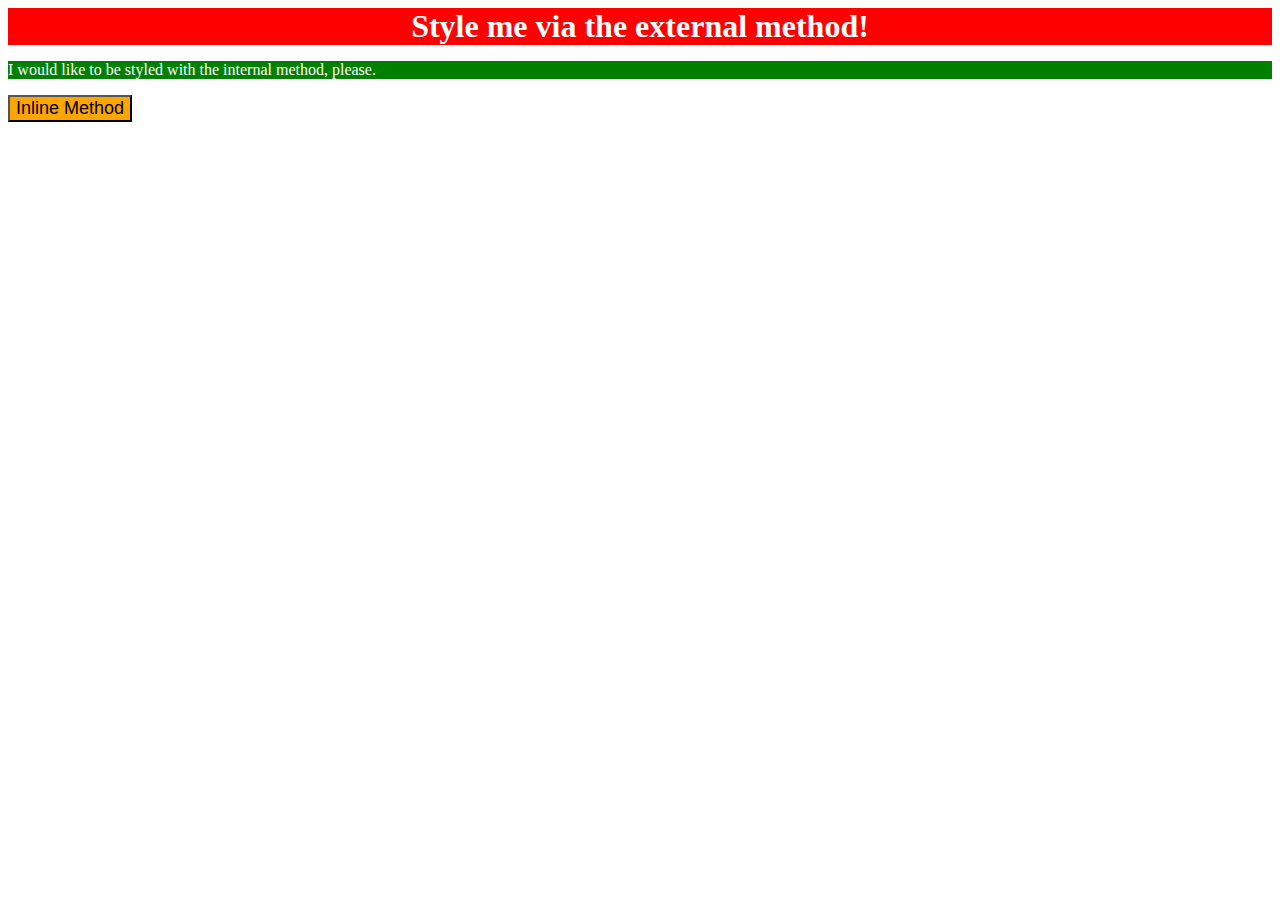
<file: index.html>
<!DOCTYPE html>
<html lang="en">
<head>
    <style>
        p {
            background-color: green;
            color: white;
            font-size: 18;
        }
    </style>
    <meta charset="UTF-8">
    <link rel="stylesheet" href="style.css">
    <title>css methods</title>
</head>
<body>
    <div>Style me via the external method!</div>
    <p>I would like to be styled with the internal method, please.</p>
    <button style="font-size: 18px; background-color: orange;">Inline Method</button>
</body>
</html>
</file>
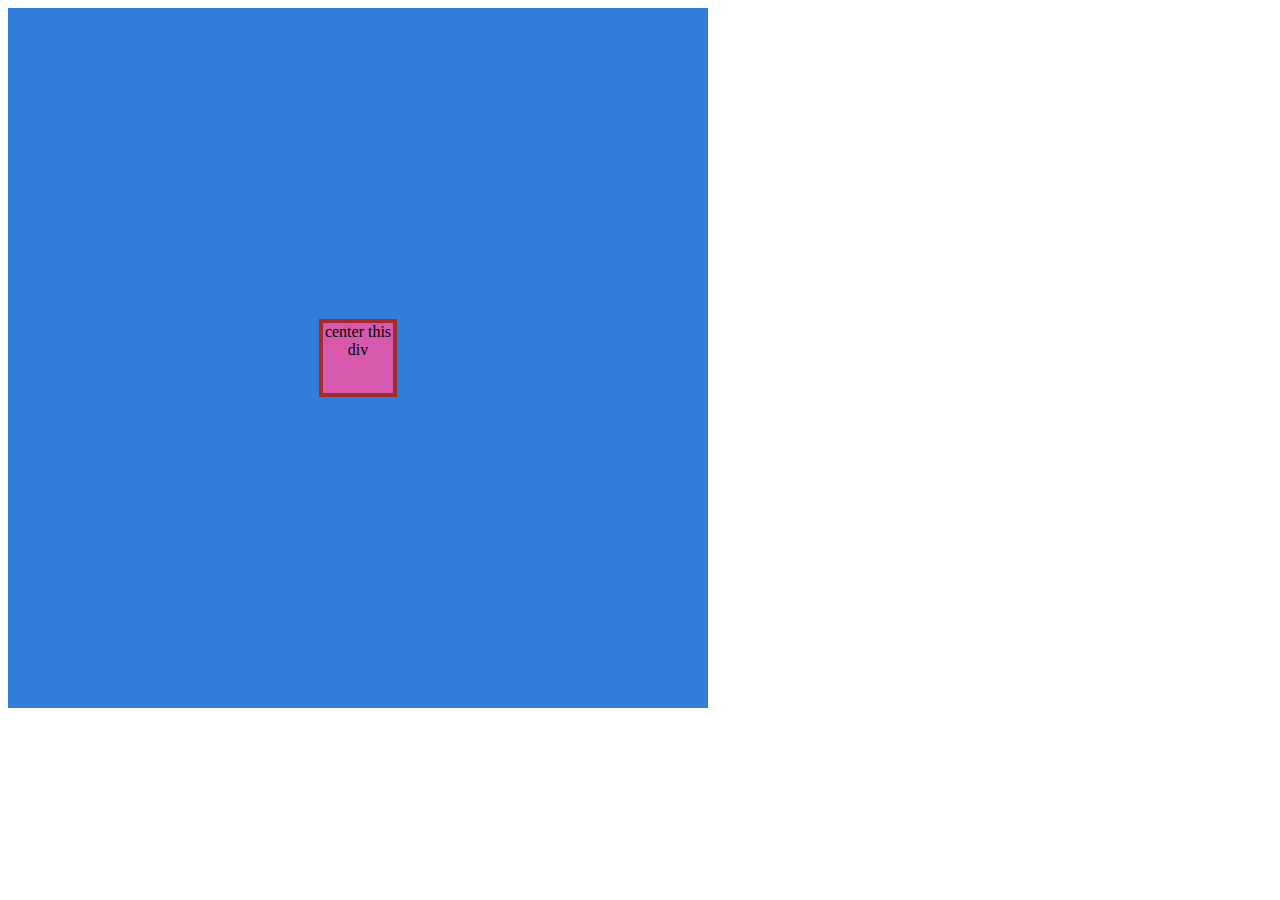
<file: flex1/index.html>
<!DOCTYPE html>
<html lang="en">
<head>
    <meta charset="UTF-8">
    <meta name="viewport" content="width=device-width, initial-scale=1.0">
    <title>flex1</title>
    <link rel="stylesheet" href="style.css">
</head>
<body>
    <div class="container">
        <div class="item">center this div</div>
    </div>
</body>
</html>
</file>
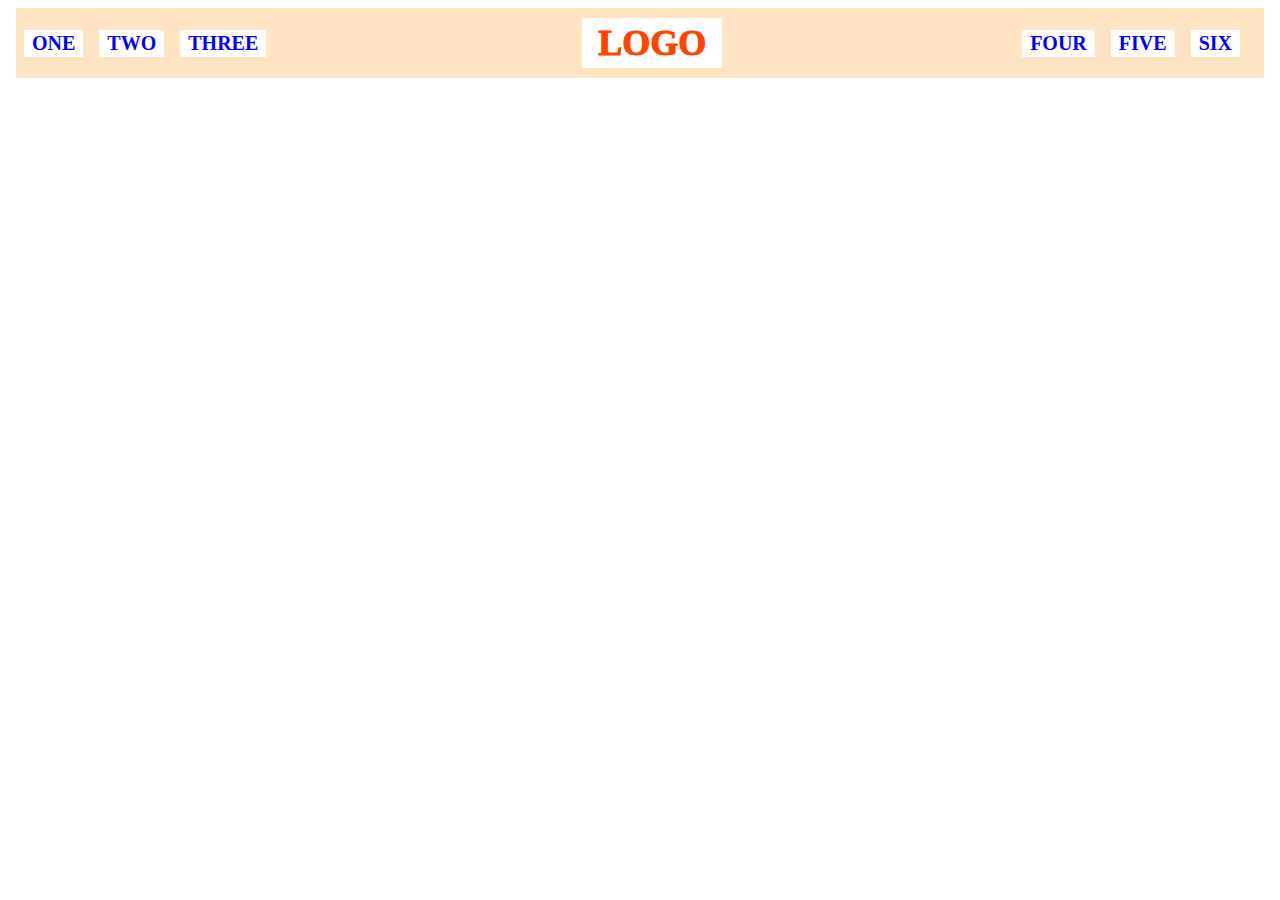
<file: flex2/index.html>
<!DOCTYPE html>
<html lang="en">
<head>
    <meta charset="UTF-8">
    <meta name="viewport" content="width=device-width, initial-scale=1.0">
    <title>header1</title>
    <link rel="stylesheet" href="style.css">
</head>
<body>
    <div class="container">
        <div class="number-list">
            <div class ="item">ONE</div>
            <div class = "item">TWO</div>
            <div class = "item">THREE</div>
        </div>
        
        <div class="logo">LOGO</div>
        
        <div class="number-list2">
            <div class="item">FOUR</div>
            <div class ="item">FIVE</div>
            <div class="item">SIX</div>
        </div>
    </div>
    
    
</body>
</html>
</file>
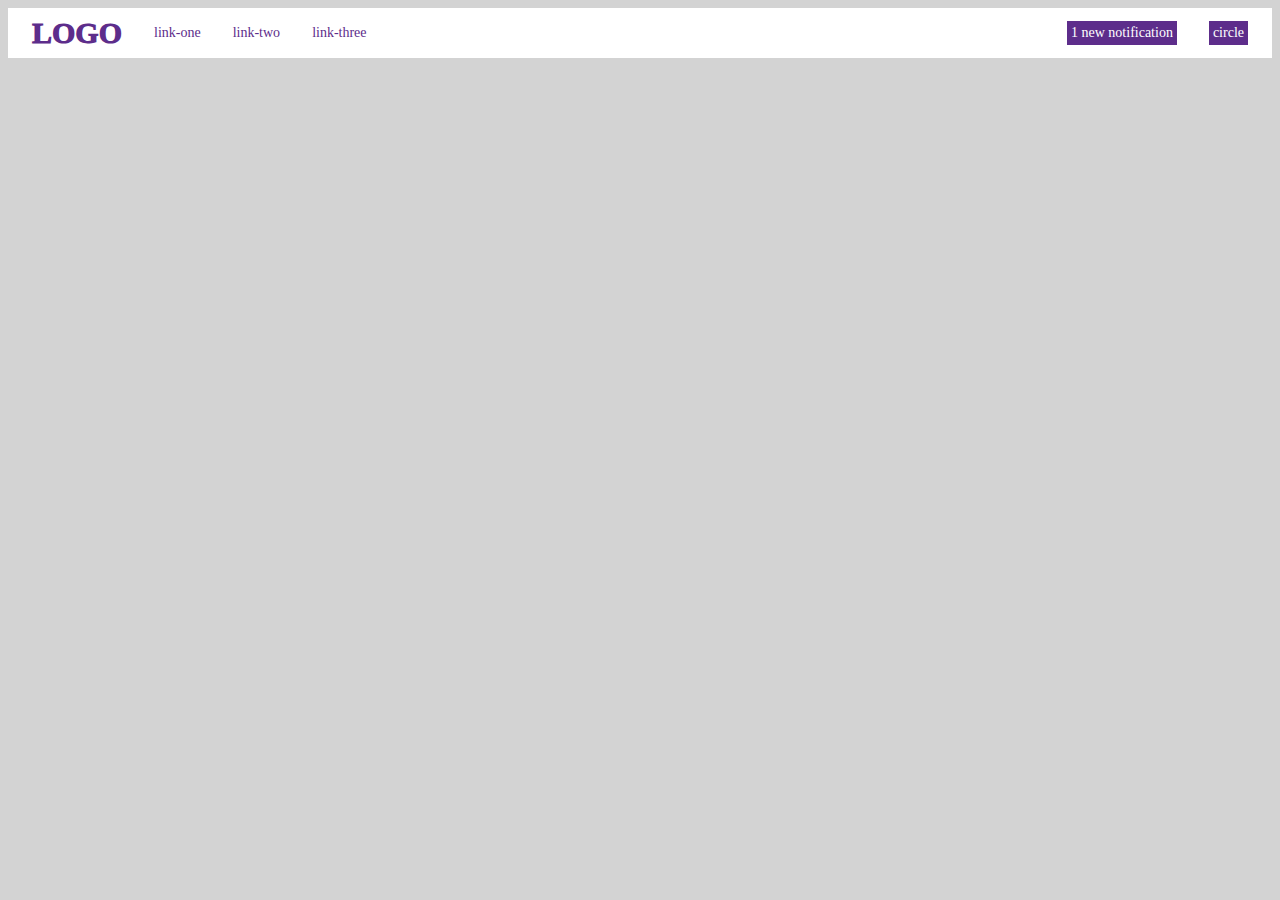
<file: flex3/index.html>
<!DOCTYPE html>
<html lang="en">
<head>
    <meta charset="UTF-8">
    <meta name="viewport" content="width=device-width, initial-scale=1.0">
    <title>flex-header2</title>
    <link rel="stylesheet" href="style.css">
</head>
<body>
    <div class="header">
        <div class="left-panel">
            <div class="item logo">LOGO</div>
            <a class="item">link-one</a>
            <a class="item">link-two</a>
            <a class="item">link-three</a>
        </div>
        <div class="right-panel">
            <div class="item">1 new notification</div>
            <div class="item">circle</div>
        </div>
    </div>
    
</body>
</html>
</file>
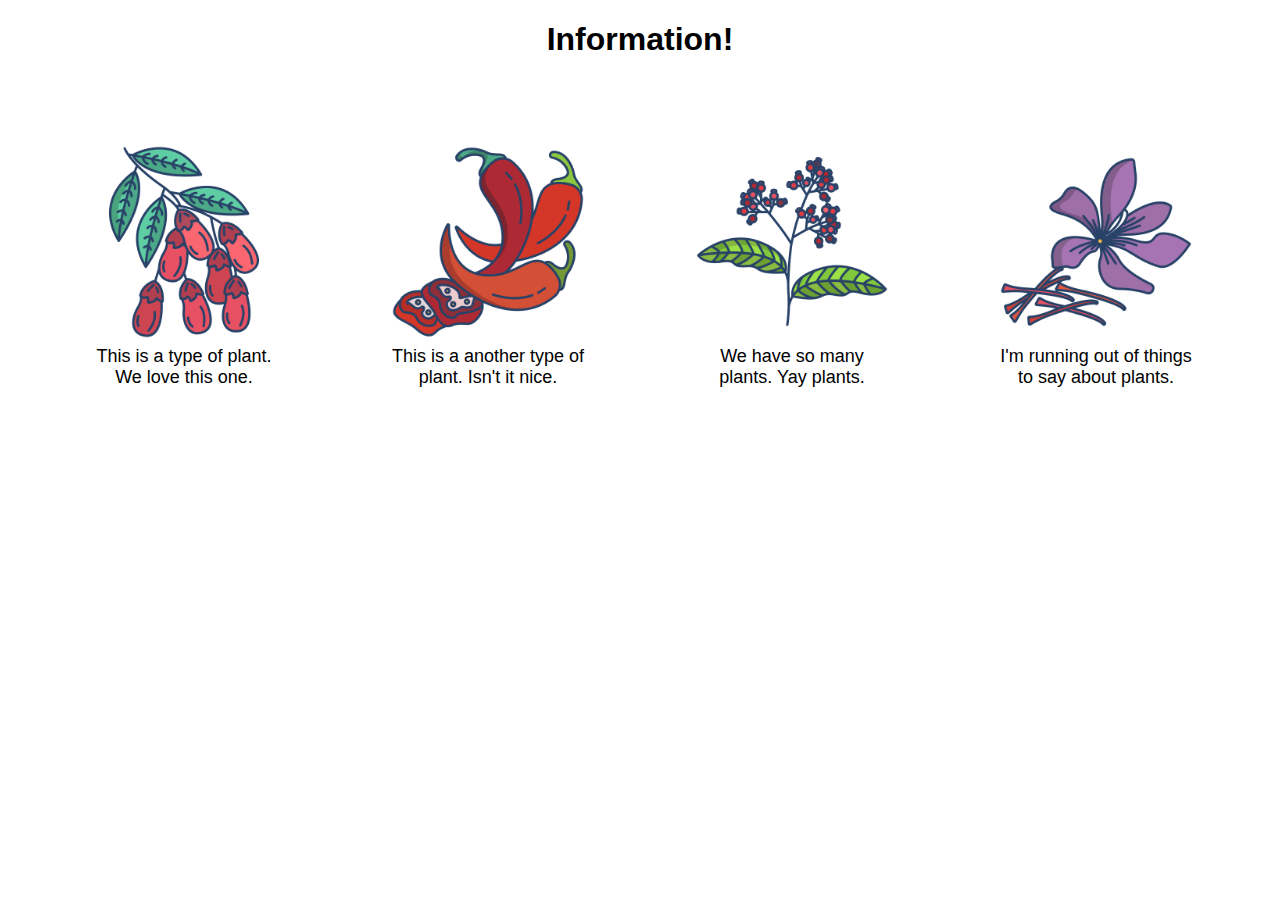
<file: flex4/index.html>
<!DOCTYPE html>
<html lang="en">
<head>
    <meta charset="UTF-8">
    <meta name="viewport" content="width=device-width, initial-scale=1.0">
    <title>flex-info</title>
    <link rel="stylesheet" href="style.css">
</head>
<body>
    <h1>Information!</h1>
    <div class="container">
        <div class="fruit">
            <img src="./img/barberry.png" alt="a barberry">
            <div class="text">This is a type of plant. We love this one.</div>
        </div>
        <div class="fruit">
            <img src="./img/chilli.png" alt="a chilli">
            <div class="text">This is a another type of plant. Isn't it nice.</div>
        </div>
        <div class="fruit">
            <img src="./img/pepper.png" alt="a pepper">
            <div class="text">We have so many plants. Yay plants.</div>
        </div>
        <div class="fruit">
            <img src="./img/saffron.png" alt="a saffron">
            <div class="text">I'm running out of things to say about plants.</div>
        </div>
    </div>
    
</body>
</html>
</file>
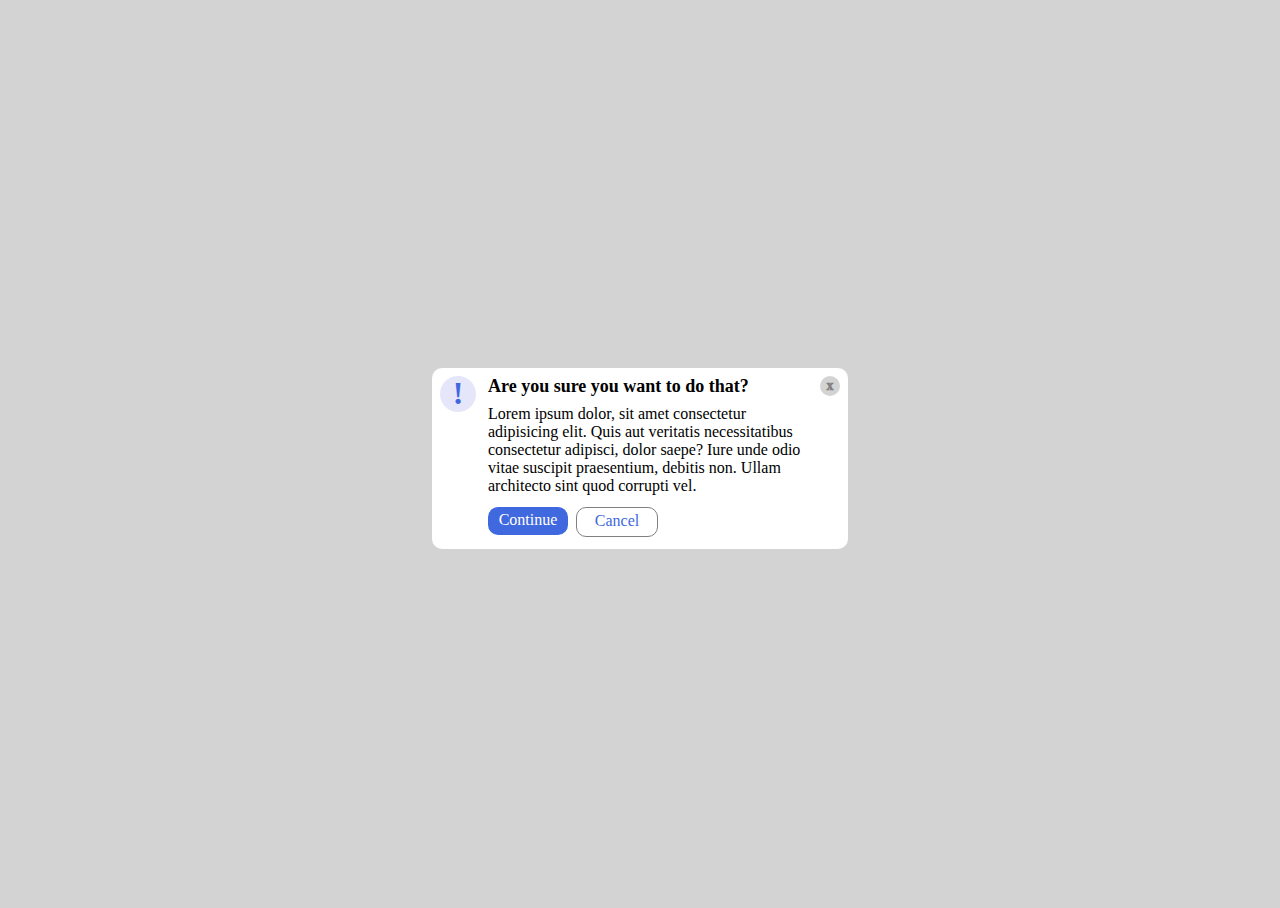
<file: flex5/index.html>
<!DOCTYPE html>
<html lang="en">
<head>
    <meta charset="UTF-8">
    <meta name="viewport" content="width=device-width, initial-scale=1.0">
    <title>modal</title>
    <link rel="stylesheet" href="style.css">
</head>
<body>
    <div class="container">
        <div class="item one">
            <div class="circle">!</div>
        </div>
        
        <div class="item two">
            <div class="center header">Are you sure you want to do that?</div>
            <div class ="center-text">
                Lorem ipsum dolor, sit amet consectetur adipisicing elit. 
                Quis aut veritatis necessitatibus consectetur adipisci, dolor saepe? 
                Iure unde odio vitae suscipit praesentium, debitis non. 
                Ullam architecto sint quod corrupti vel.
            </div>
            <div class ="center-buttons">
                <div class="button one">Continue</div>
                <div class="button two">Cancel</div>
            </div>
        </div>
        
        <div class="item three">
            <div class="right-button">x</div>
        </div>
        
    </div>

</body>
</html>
</file>
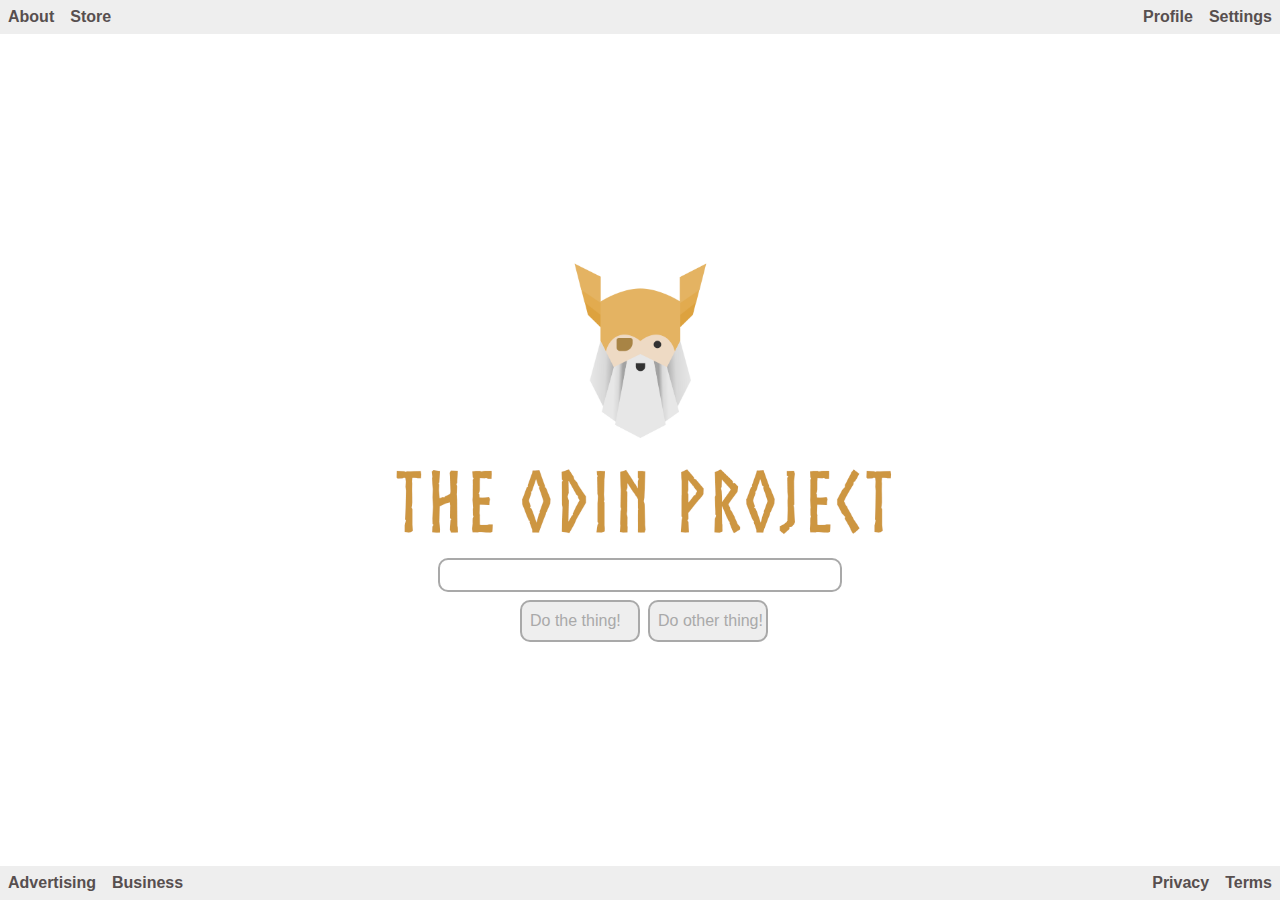
<file: flex6/index.html>
<!DOCTYPE html>
<html lang="en">
<head>
    <meta charset="UTF-8">
    <meta name="viewport" content="width=device-width, initial-scale=1.0">
    <title>flex-layout</title>
    <link rel="stylesheet" href="style.css">
</head>
<body>
    <div class="container">
        <div class="header">
            <div class="left-panel">
                <div class="item">About</div>
                <div class="item">Store</div>
            </div>
            
            <div class="right-panel">
                <div class="item">Profile</div>
                <div class="item">Settings</div>
            </div>
            
        </div>
        <div class="main">
            <img id="logo"src="./img/logo.png" alt="the odin project logo">
            <div class="buttons">
                <div class="pasek"></div>
            </div>
            
            
            <div class="buttons">
                <div class="button">Do the thing!</div>
                <div class="button">Do other thing!</div>
                
            </div>
            
            
        </div>
        <div class="footer">
            <div class="left-panel">
                <div class="item">Advertising</div>
                <div class="item">Business</div>
            </div>
            
            <div class="right-panel">
                <div class="item">Privacy</div>
                <div class="item">Terms</div>
            </div>
    </div>
    
</body>
</html>
</file>
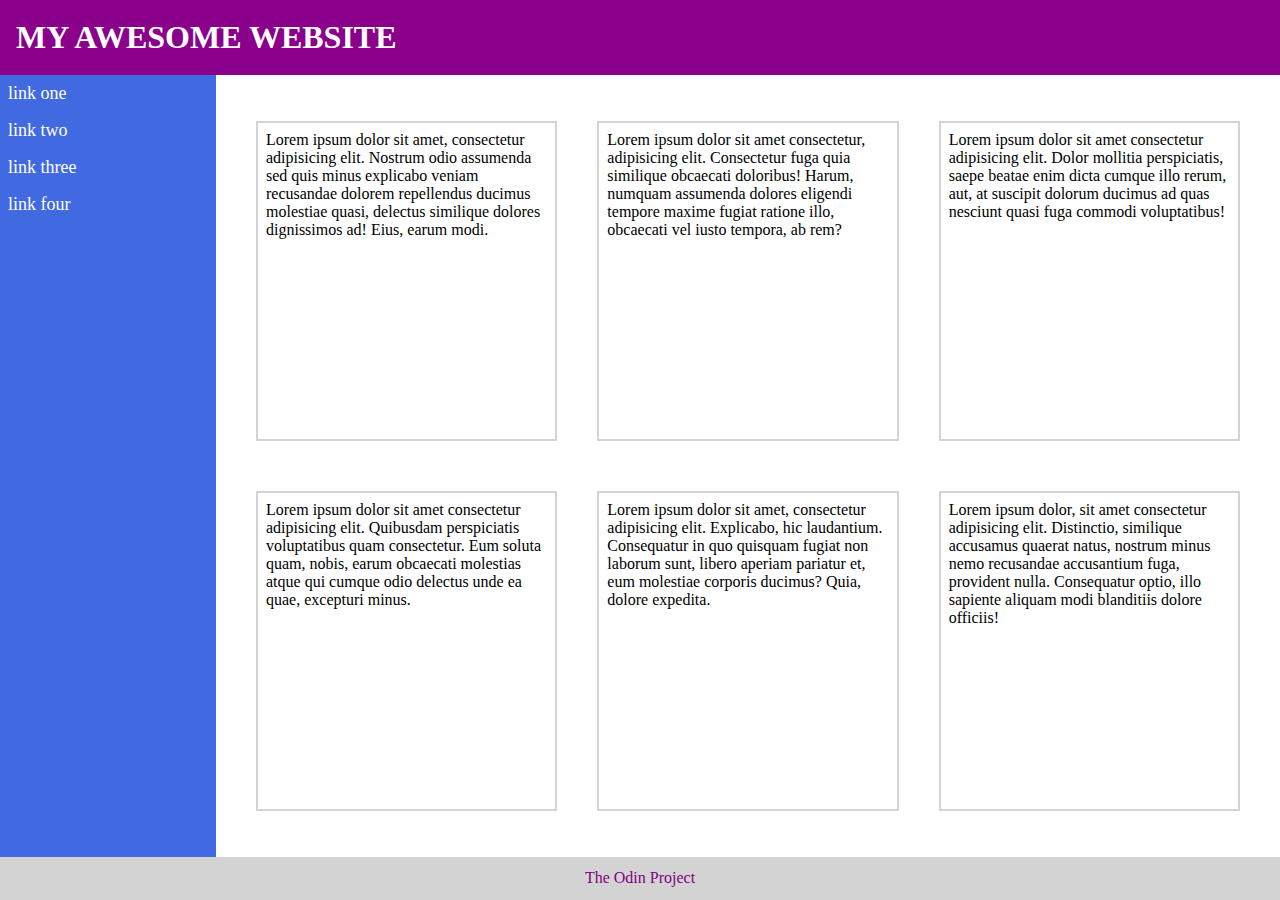
<file: flex7/index.html>
<!DOCTYPE html>
<html lang="en">
<head>
    <meta charset="UTF-8">
    <meta name="viewport" content="width=device-width, initial-scale=1.0">
    <title>flex-layout 2</title>
    <link rel="stylesheet" href="style.css">
</head>
<body>
    <div class="header"> MY AWESOME WEBSITE</div>
    <div class="main-body">
        <div class="left-panel">
            <div class="link">link one</div>
            <div class="link">link two</div>
            <div class="link">link three</div>
            <div class="link">link four</div>
        </div>

        <div class="main-panel">
            <div class="top-panel">
                <div class="item">Lorem ipsum dolor sit amet, consectetur adipisicing elit. Nostrum odio assumenda sed quis minus explicabo veniam recusandae dolorem repellendus ducimus molestiae quasi, delectus similique dolores dignissimos ad! Eius, earum modi.</div>
                <div class="item">Lorem ipsum dolor sit amet consectetur, adipisicing elit. Consectetur fuga quia similique obcaecati doloribus! Harum, numquam assumenda dolores eligendi tempore maxime fugiat ratione illo, obcaecati vel iusto tempora, ab rem?</div>
                <div class="item">Lorem ipsum dolor sit amet consectetur adipisicing elit. Dolor mollitia perspiciatis, saepe beatae enim dicta cumque illo rerum, aut, at suscipit dolorum ducimus ad quas nesciunt quasi fuga commodi voluptatibus!</div>
            </div>

            <div class="bottom-panel">
                <div class="item">Lorem ipsum dolor sit amet consectetur adipisicing elit. Quibusdam perspiciatis voluptatibus quam consectetur. Eum soluta quam, nobis, earum obcaecati molestias atque qui cumque odio delectus unde ea quae, excepturi minus.</div>
                <div class="item">Lorem ipsum dolor sit amet, consectetur adipisicing elit. Explicabo, hic laudantium. Consequatur in quo quisquam fugiat non laborum sunt, libero aperiam pariatur et, eum molestiae corporis ducimus? Quia, dolore expedita.</div>
                <div class="item">Lorem ipsum dolor, sit amet consectetur adipisicing elit. Distinctio, similique accusamus quaerat natus, nostrum minus nemo recusandae accusantium fuga, provident nulla. Consequatur optio, illo sapiente aliquam modi blanditiis dolore officiis!</div>
            </div>
        </div>
    </div>
    <div class="footer">
        <div class="footer-text">The Odin Project</div>
    </div>
</body>
</html>
</file>
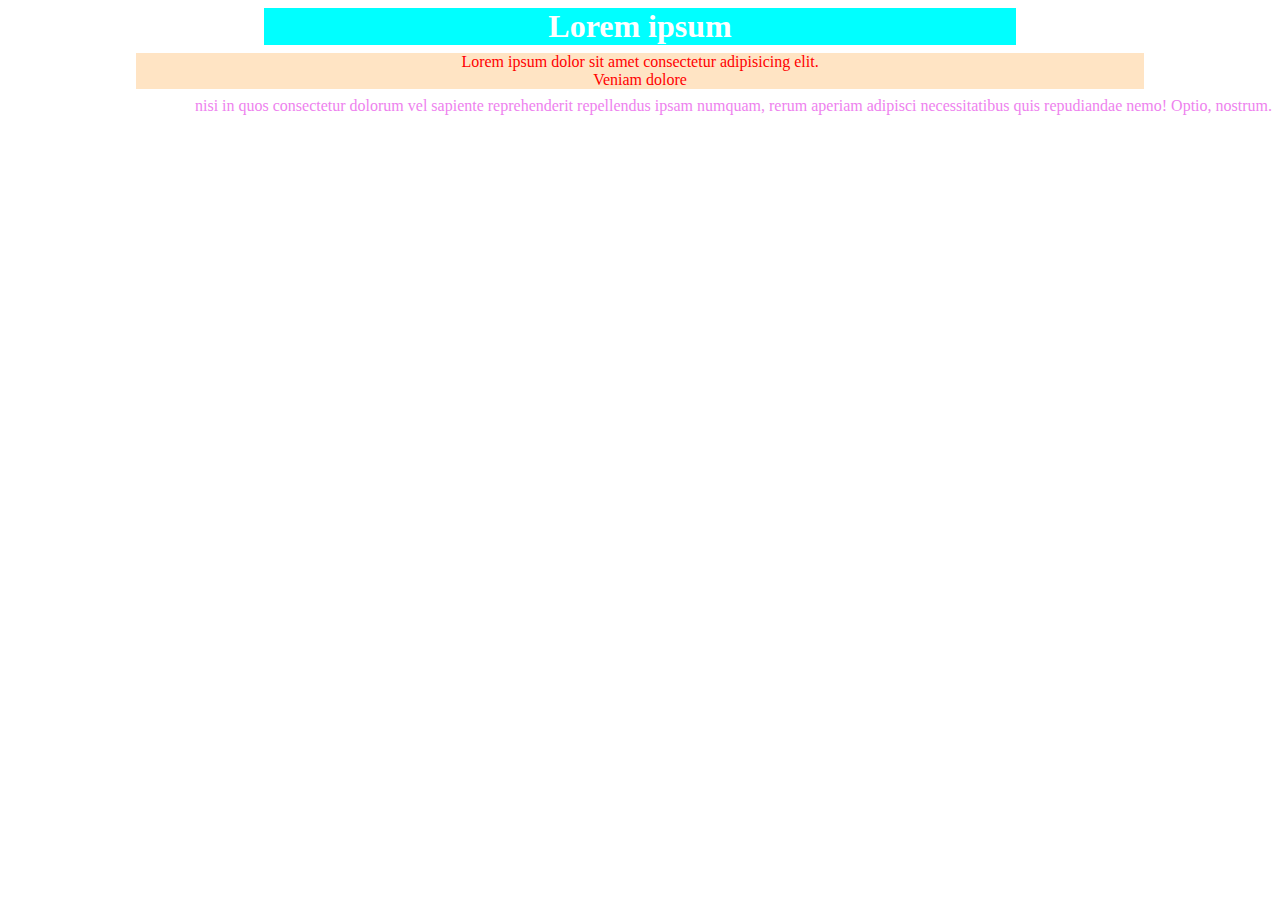
<file: zad0/index.html>
<!DOCTYPE html>
<html lang="en">
<head>
    <meta charset="UTF-8">
    <meta name="viewport" content="width=device-width, initial-scale=1.0">
    <title>testing</title>
    <link rel="stylesheet" href="style.css">
</head>
<body>
    <h1>Lorem ipsum </h1>
    <div class ="header"> 
        <div>Lorem ipsum dolor sit amet consectetur adipisicing elit.</div>
        <div> Veniam dolore</div>
    </div> 
    nisi in quos consectetur dolorum vel sapiente reprehenderit repellendus 
    ipsam numquam,
    rerum aperiam adipisci necessitatibus quis repudiandae nemo! Optio, nostrum.
</body>
</html>
</file>
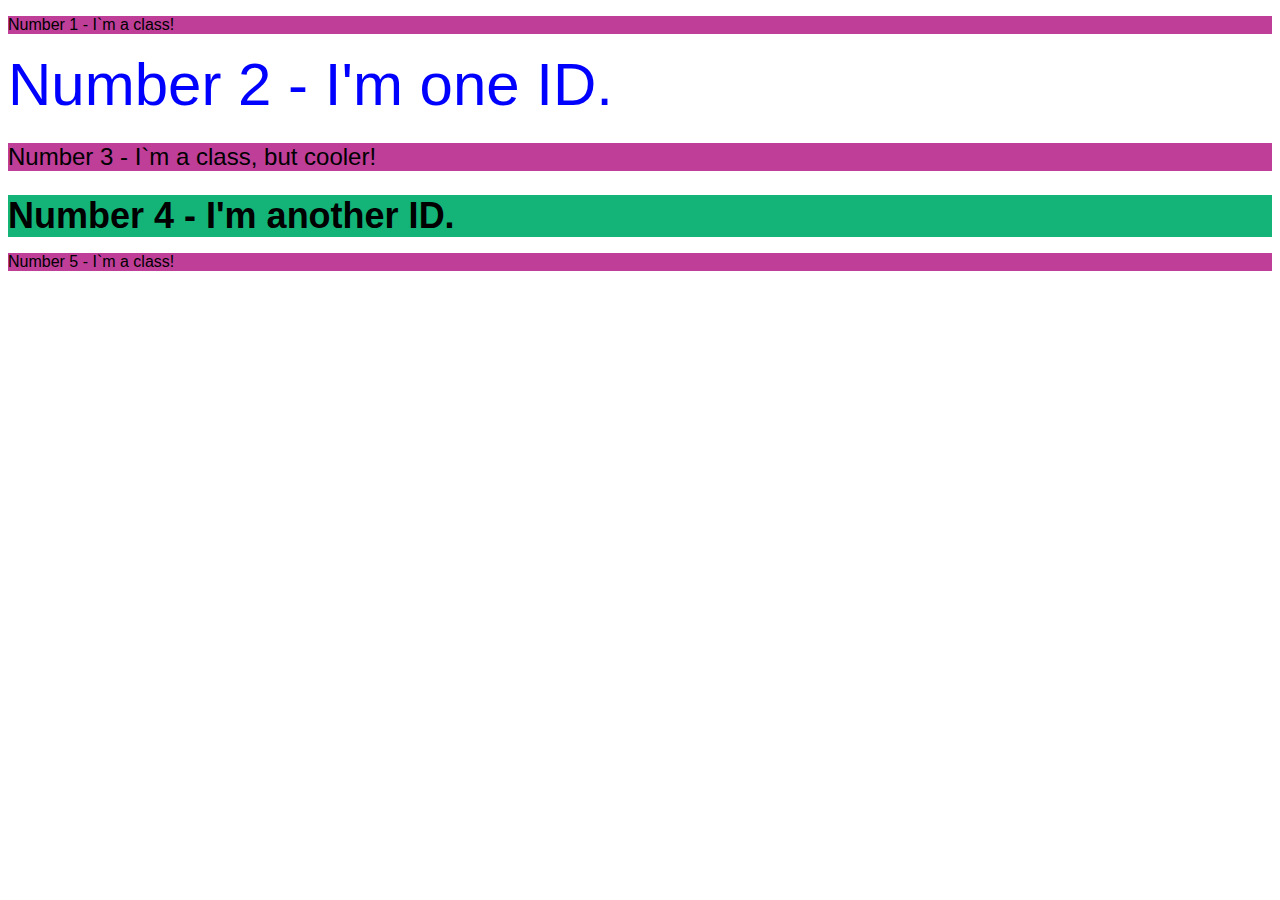
<file: zad2/index.html>
<!DOCTYPE html>
<html lang="en">
<head>
    <meta charset="UTF-8">
    <meta name="viewport" content="width=device-width, initial-scale=1.0">
    <link rel="stylesheet" href="style.css">
    <title>class id selectors</title>
</head>
<body>
    <p class="pink-paragraphs">Number 1 - I`m a class!</p>
    <div id="number2">Number 2 - I'm one ID.</div>
    <p class="bigger-pink-paragraphs">Number 3 - I`m a class, but cooler!</p>
    <div id="number4">Number 4 - I'm another ID.</div>
    <p class="pink-paragraphs">Number 5 - I`m a class!</p>

</body>
</html>
</file>
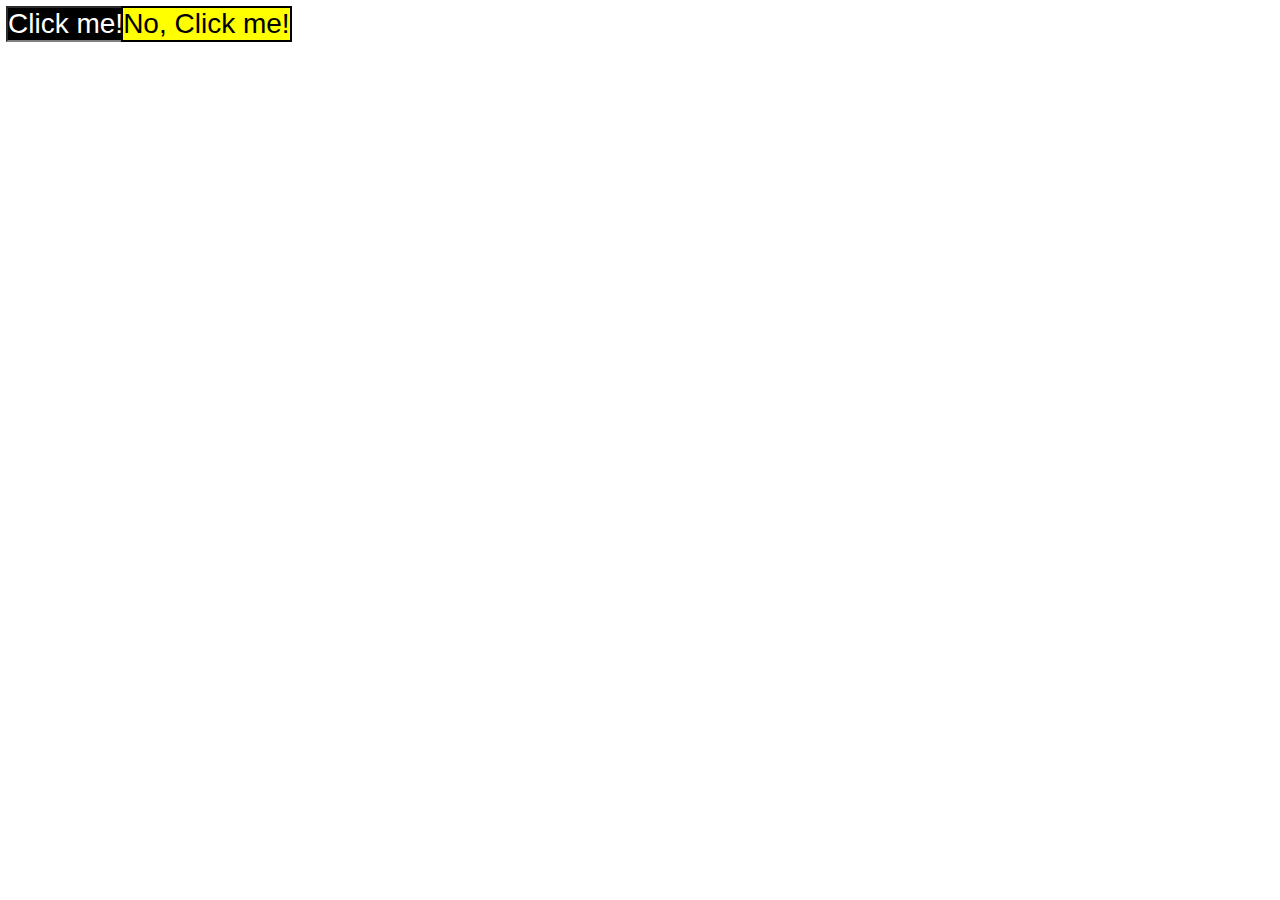
<file: zad3/index.html>
<!DOCTYPE html>
<html lang="en">
<head>
    <meta charset="UTF-8">
    <link rel="stylesheet" href="style.css">
    <meta name="viewport" content="width=device-width, initial-scale=1.0">
    <title>grouping selectors</title>
</head>
<body>
    <div class="left-button">Click me!</div>
    <div class="right-button">No, Click me!</div>
</body>
</html>
</file>
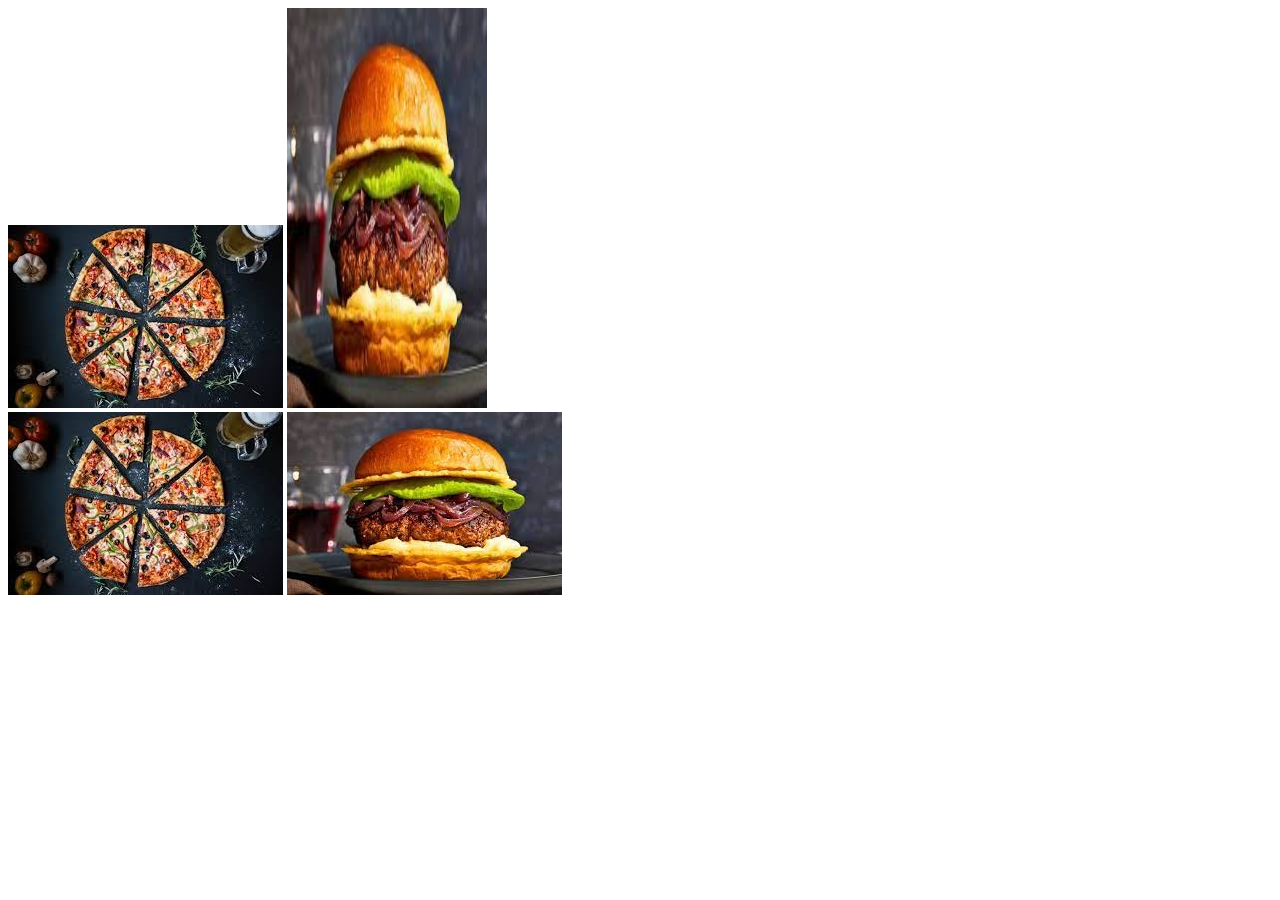
<file: zad4/index.html>
<!DOCTYPE html>
<html lang="en">
<head>
    <meta charset="UTF-8">
    <meta name="viewport" content="width=device-width, initial-scale=1.0">
    <link rel="stylesheet" href="style.css">
    <title>chaining selectors</title>
</head>
<body>
    <div>
        <img class="avatar proportioned" src="./img/pizza.jpg" alt="pizza">
        <img class="avatar distorted" src="./img/burger.jpg" alt="burger">
    </div>
    <div>
        <img class="original proportioned" src="./img/pizza.jpg" alt="pizza">
        <img class="original distorted" src="./img/burger.jpg" alt="burger">
    </div>
</body>
</html>
</file>
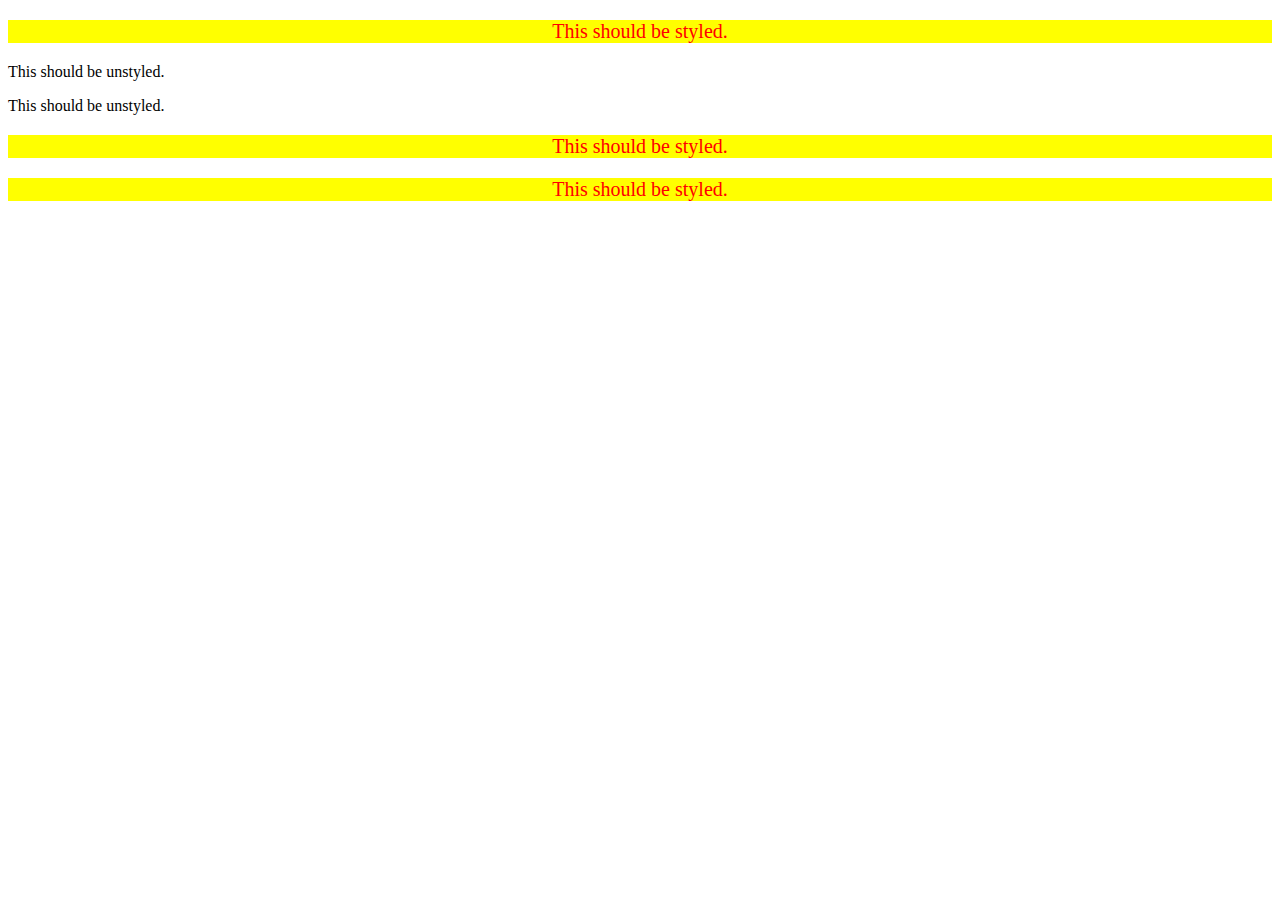
<file: zad5/index.html>
<!DOCTYPE html>
<html lang="en">
  <head>
    <meta charset="UTF-8">
    <meta http-equiv="X-UA-Compatible" content="IE=edge">
    <meta name="viewport" content="width=device-width, initial-scale=1.0">
    <title>Descendant Combinator</title>
    <link rel="stylesheet" href="style.css">
  </head>
  <body>
    <div class="container">
      <p class="text">This should be styled.</p>
    </div>
    <p class="text">This should be unstyled.</p>
    <p class="text">This should be unstyled.</p>
    <div class="container">
      <p class="text">This should be styled.</p>
      <p class="text">This should be styled.</p>
    </div>
  </body>
</html>
</file>
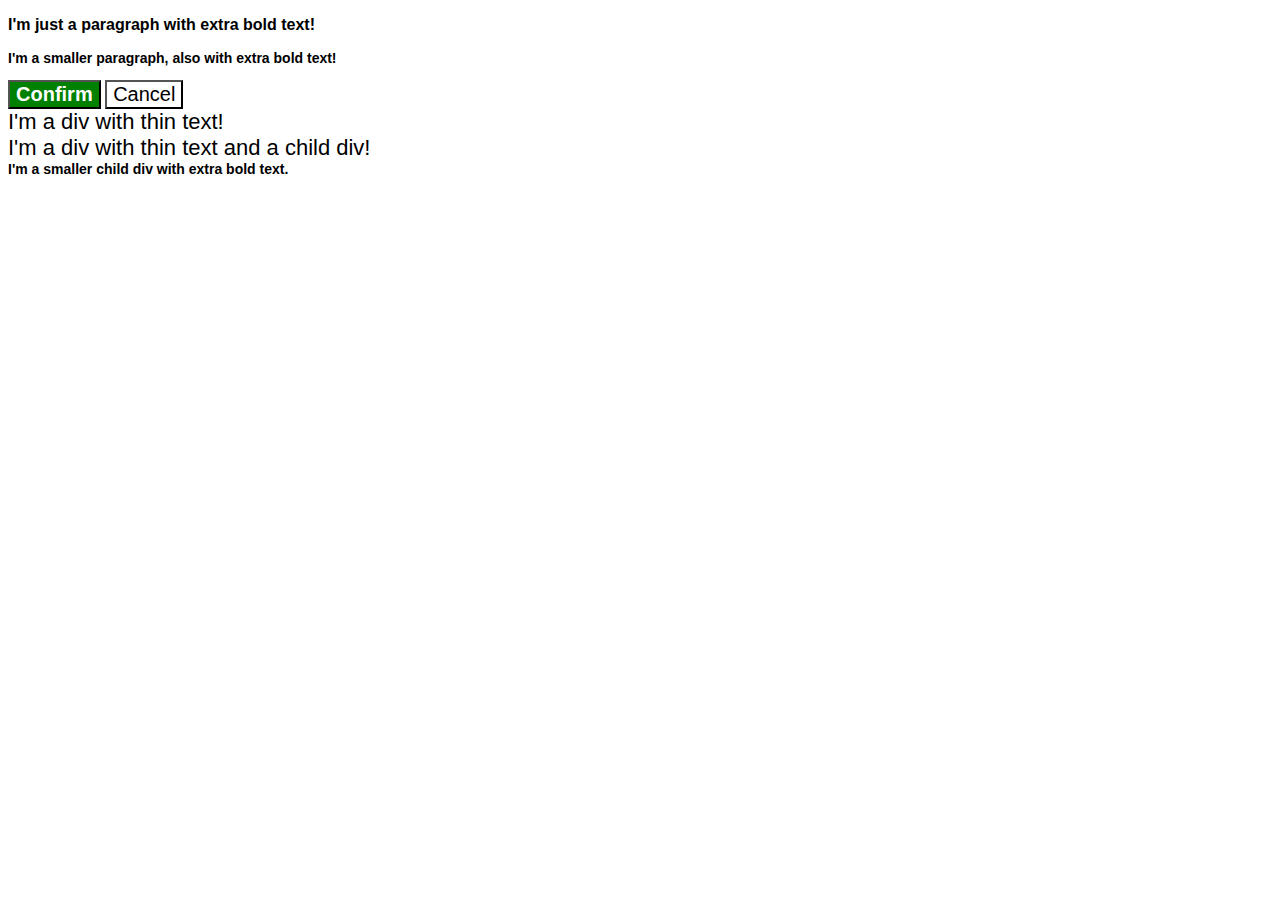
<file: zad6/index.html>
<!DOCTYPE html>
<html lang="en">
  <head>
    <meta charset="UTF-8">
    <meta http-equiv="X-UA-Compatible" content="IE=edge">
    <meta name="viewport" content="width=device-width, initial-scale=1.0">
    <title>Fix the Cascade</title>
    <link rel="stylesheet" href="style.css">
  </head>
  <body>
    <p class="para">I'm just a paragraph with extra bold text!</p>
    <p class="para small-para">I'm a smaller paragraph, also with extra bold text!</p>

    <button id="confirm-button" class="button confirm">Confirm</button>
    <button id="cancel-button" class="button cancel">Cancel</button>

    <div class="text">I'm a div with thin text!</div>
    <div class="text">I'm a div with thin text and a child div!
      <div class="text child">I'm a smaller child div with extra bold text.</div>
    </div>
  </body>
</html>
</file>
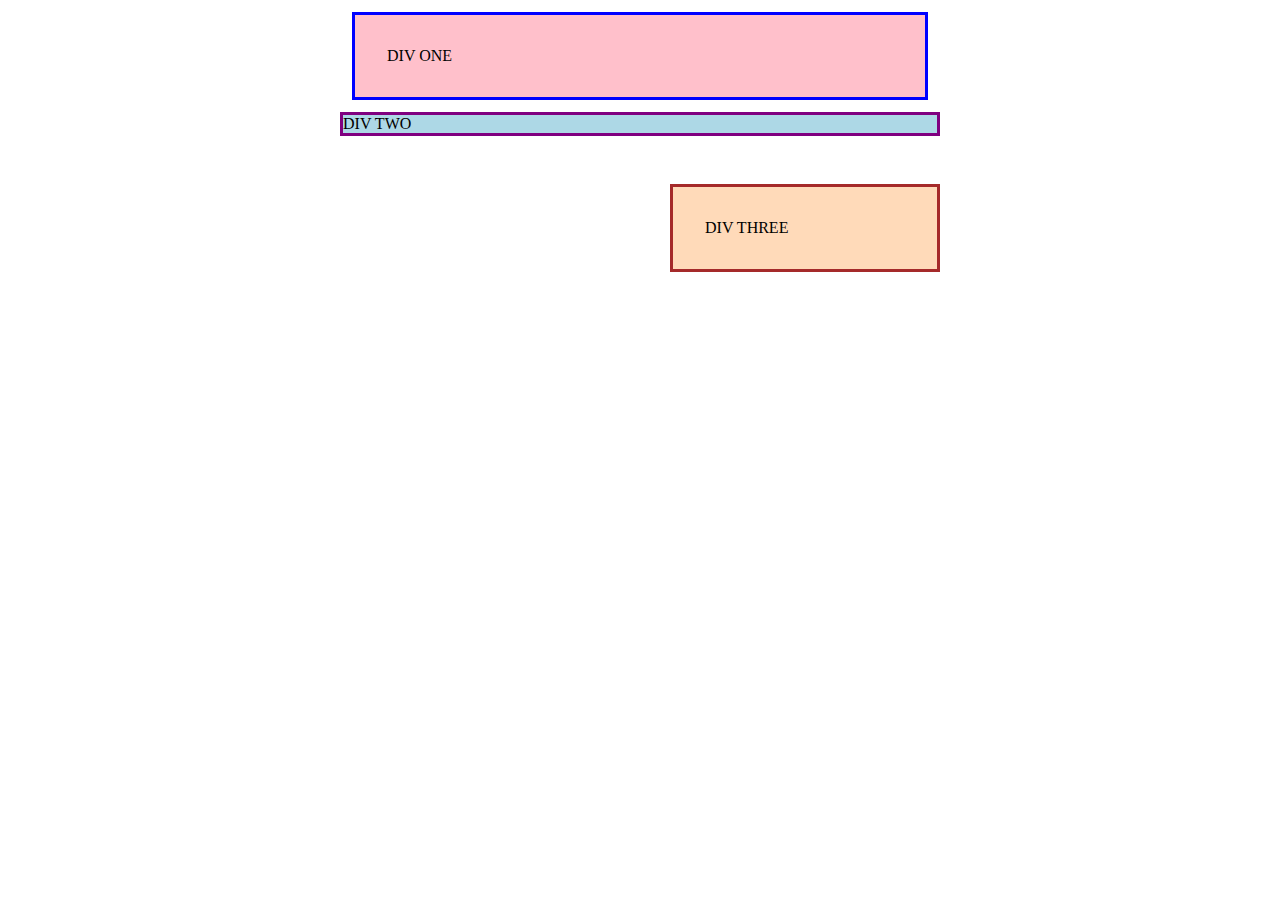
<file: zad7/index.html>
<!DOCTYPE html>
<html lang="en">
  <head>
    <meta charset="UTF-8">
    <meta http-equiv="X-UA-Compatible" content="IE=edge">
    <meta name="viewport" content="width=device-width, initial-scale=1.0">
    <title>Margin and Padding exercise</title>
    <link rel="stylesheet" href="style.css">
  </head>
  <body>
    <div class="one">
      DIV ONE
    </div>
    <div class="two">
      DIV TWO
    </div>
    <div class="three">
      DIV THREE
    </div>
  </body>
</html>
</file>
<file: style.css>
div {
    background-color: red;
    color: white;
    font-size: 32px;
    text-align: center;
    font-weight: 700;
}
</file>
<file: flex1/style.css>
.container {
    display: flex;
    height: 700px;
    width: 700px;
    background-color: rgb(51, 126, 218);
    justify-content: center;
    align-items: center;
}

.item {
    background-color: rgb(215, 89, 173);
    height: 70px;
    width: 70px;
    text-align: center;
    border: 4px brown solid;
}
</file>
<file: flex2/style.css>
.container {
    background-color: bisque;
    margin: 8px;
    display: flex;
    padding: 10px 8px;
    justify-content: space-between;
}

.number-list,
.number-list2 {
    flex-basis: 200px;
    display: flex;
    align-items: center;
}

.item {
    flex-direction: row;
    color: blue;
    font-size: 20px;
    font-weight: 600;
    padding: 2px 8px;
    background-color: white;
    margin-right: 16px;
}

.logo {
    background-color: white;
    color: orangered;
    font-size: 36px;
    font-weight: 1000;
    padding: 4px 16px;
}
</file>
<file: flex3/style.css>
body {
    background-color: lightgray;
    font-size: 14px;
}

.header {
    color: rgb(93, 45, 139);
    display: flex;
    background-color: white;
    justify-content: space-between;
}

.left-panel,
.right-panel {
    display: flex;
    padding: 8px;
    align-items: center;
}

.item {
    margin: 0px 16px;
}

.logo {
    font-size: 30px;
    font-weight: 1000;
}
.right-panel .item {
    background-color: rgb(93, 45, 139);
    color: white;
    padding: 4px;
}
</file>
<file: flex4/style.css>
body {
    font-family:'Gill Sans', 'Gill Sans MT', Calibri, 'Trebuchet MS', sans-serif;
}

h1 {
    display: flex;
    justify-content: center;
    margin-bottom: 32px;
}

.container {
    display: flex;
    justify-content: center;
}

img {
    width: 200px;
    height: auto;
}

.text {
    width: 200px;
    font-size: 18px;
    text-align: center;
}
.fruit {
    margin: 52px;
}
</file>
<file: flex5/style.css>
body, html {
    height: 100%;
}

body {
    background-color: lightgray;
    display: flex;
    justify-content: center;
    align-items: center;
}

.container{
    display: flex;
    background-color: white;
    width: 400px;
    padding: 8px;
    border-radius: 10px;
}

.item.one{
    display: flex;
    height: 20px;
    width: 20px;
    flex-shrink: 0;
    border-radius: 50%;

    color: rgb(64, 104, 223);
    background-color: rgb(230, 230, 250);
    
    margin-right: 12px;
    padding: 8px;
    justify-content: center;
}

.circle {
    display: flex;
    font-size: 32px;
    font-weight: 700;
    align-items: center;
}

.item.two .header {
    font-size: 18px;
    font-weight: 700;
    margin-bottom: 8px;
}

.item.two .center-text{
    margin-bottom: 8px;
}

.item.two .center-buttons {
    display: flex;
}

.button {
    margin: 4px 8px;
    justify-content: center;
    text-align: center;
    border-radius: 10px;
    width: 80px;
    height: 20px;
    padding: 4px 0px;
    margin-left: 0;
}

.button.one {
    background-color: rgb(64, 104, 223);
    color: white;
}

.button.two {
    color:  rgb(64, 104, 223);
    border: 1px solid gray;
}

.item.three {
    display: flex;
    margin: 0;
    border-radius: 10px;
    background-color: lightgray;
    height: 20px;
    width: 20px;
    flex-shrink: 0;
    justify-content: center;
    text-align: center;
}

.right-button {
    display: flex;
    font-size: 14px;
    font-weight: 1000;
    align-items: center;
    color: gray;
}
</file>
<file: flex6/style.css>
body, html {
    height: 100%;
    width: 100%;
    margin: 0;
    font-family:Arial, Helvetica, sans-serif;
}

.container {
    height: 100%;
    width: 100%;
    display: flex;
    flex-direction: column;
    justify-content: space-between;
}

.footer,
.header {
    background-color: #eeeeee;
    display: flex;
    justify-content: space-between;
}

.right-panel,
.left-panel {
    display: flex;
    align-items: flex-end;
}

.item {
    padding: 8px;
    color: rgb(87, 79, 79);
    font-weight: 700;
}

.main {
    display: flex;
    flex-direction: column;
    align-items: center;
    justify-content: center;
}

#logo {
    height: 300px;
    width: auto;
    display: flex;
    justify-content: center;
    align-items: center;
}

.pasek{
    display: flex;
    align-items: center;
    border: solid 2px darkgray;
    height: 30px;
    width: 400px;
    border-radius: 10px;
}

.buttons {
    display: flex;
    justify-content: center;
    align-items: center;
    padding: 4px;
   
}

.button {
    display: flex;
    text-wrap: nowrap;
    background-color: #eeeeee;
    width: 100px;
    height: 30px;
    border-radius: 10px;
    text-align: center;
    align-items: center;
    margin-left: 8px;
    padding: 4px 8px;
    border: darkgray solid 2px;
    color: darkgray;
}

.search {
    display: flex;
    justify-content: center;
    align-items: center;
    padding: 4px;
}
</file>
<file: flex7/style.css>
body,
html {
    height: 100%;
}

body {
    height: 100%;
    display: flex;
    flex-direction: column;
    justify-content: space-between;
    margin: 0;
}

.header {
    display: flex;
    color: white;
    align-items: center;
    padding: 16px;
    font-size: 32px;
    font-weight: 900;
    background-color: rgb(139, 0, 139);
    flex-basis: 5%;
}

.footer {
    display: flex;
    justify-content: center;
    flex-basis: 5%;
    background-color: lightgray;
    align-items: center;
    color: purple;
}

.main-body {
    display: flex;
    flex-basis: 90%;
}

.left-panel {
    width: 300px;
    background-color: rgb(65, 105, 225);
}

.item {
    border: solid lightgray 2px;
    height:300px;
    width: 350px;
    margin: 20px;
    padding: 8px;
}

.top-panel,
.bottom-panel {
    display: flex;
}

.main-panel {
    display: flex;
    flex-direction: column;
    width: 80%;
    justify-content: space-around;
    margin: 20px;
}

.link {
    display: flex;
    flex-direction: column;
    color: white;
    padding: 8px;
    font-size: 18px;
}
</file>
<file: zad0/style.css>
body {
    font-size: 16px;
    font-family:'Times New Roman', Times, serif;
    text-align: right;
    color: violet;
}

h1 {
    text-align: center;
    background-color: aqua;
    margin: 8px 256px;
    color: white;
}

.header {
    color: red;
    text-align: center;
    background-color: bisque;
    margin: 8px 128px;
}
</file>
<file: zad2/style.css>
* {
    font-family: Verdana, Geneva, Tahoma, sans-serif;
}

.pink-paragraphs,
.bigger-pink-paragraphs {
    background-color: rgb(190, 62, 152);
    font-family: Verdana, Tahoma, sans-serif;
}

.bigger-pink-paragraphs {
    font-size: 24px;
}

#number2 {
    color: blue;
    font-size: 60px;
}

#number4 {
    background-color: rgb(20, 180, 120);
    font-weight: 700;
    font-size: 36px;
}
</file>
<file: zad3/style.css>
.left-button,
.right-button {
    font-size: 28px;
    font-family: Helvetica, 'Times New Roman', sans-serif;
    float: left;
    outline-width: 2px;
    outline-style: solid;
}

.left-button {
    color: white;
    background-color: black;
    outline-style: inset;
    outline-color: gray;
}
.right-button {
    background-color: yellow;
    outline-color: black;
}
</file>
<file: zad4/style.css>
.avatar.proprtioned {
    width: 300px;
    height: auto;
}

.avatar.distorted {
    width: 200px;
    height: 400px;
}
</file>
<file: zad5/style.css>
.container .text {
    background-color: yellow;
    color: red;
    font-size: 20px;
    text-align: center;
}
</file>
<file: zad6/style.css>
body {
    font-family: Arial, Helvetica, sans-serif;
  }
  
  .para,
  .small-para {
    color: hsl(0, 0%, 0%);
    font-weight: 800;
  }
  
  .small-para {
    font-size: 14px;
    font-weight: 800;
  }
  
  .button {
    background-color: rgb(255, 255, 255);
    color: rgb(0, 0, 0);
    font-size: 20px;
  }

  .confirm {
    background: green;
    color: white;
    font-weight: bold;
  } 
  
  div.text {
    color: rgb(0, 0, 0);
    font-size: 22px;
    font-weight: 100;
  }
  
  div.child {
    color: rgb(0, 0, 0);
    font-weight: 800;
    font-size: 14px;
  }
</file>
<file: zad7/style.css>
body {
    max-width: 600px;
    margin: 0 auto;
  }
  
  .one {
    background: pink;
    border: 3px solid blue;
    padding: 32px;
    margin: 12px;
  }
  
  .two {
    background: lightblue;
    border: 3px solid purple;
    margin-bottom: 48px;
  }
  
  .three {
    background: peachpuff;
    border: 3px solid brown;
    width: 200px;
    padding: 32px;
    margin-left: auto;
    
  }
</file>
